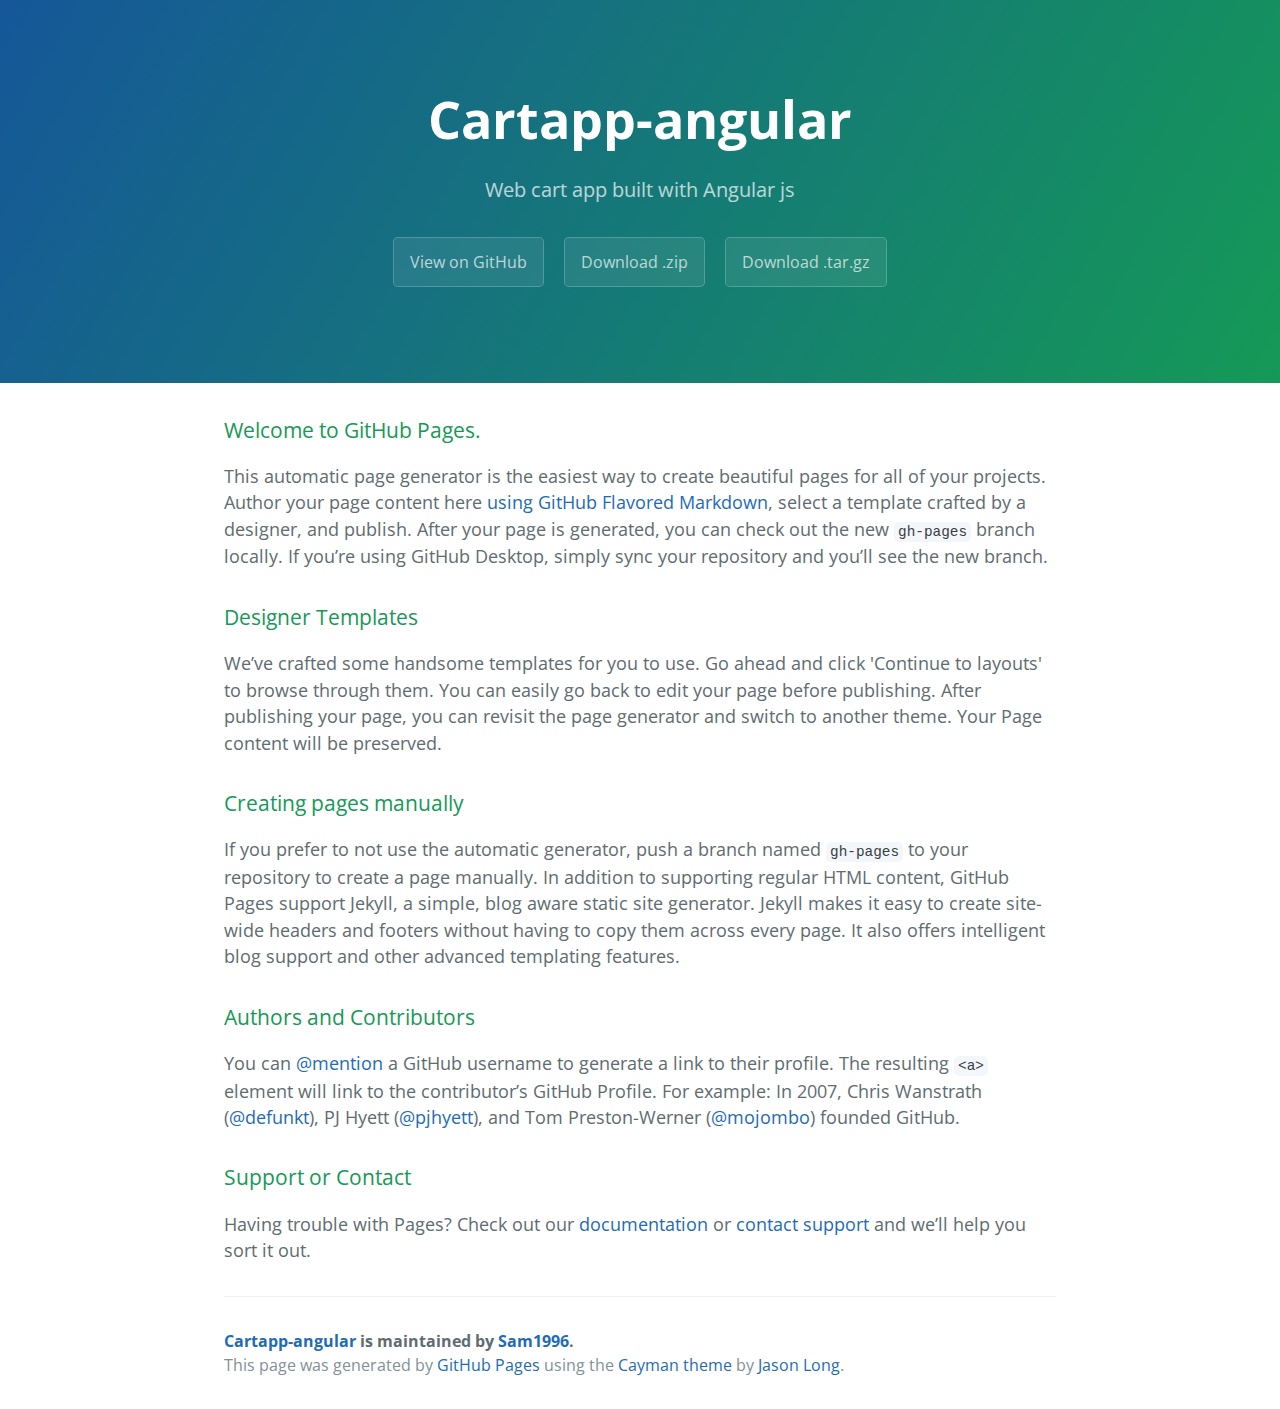
<file: index.html>
<!DOCTYPE html>
<html lang="en-us">
  <head>
    <meta charset="UTF-8">
    <title>Cartapp-angular by Sam1996</title>
    <meta name="viewport" content="width=device-width, initial-scale=1">
    <link rel="stylesheet" type="text/css" href="stylesheets/normalize.css" media="screen">
    <link href='https://fonts.googleapis.com/css?family=Open+Sans:400,700' rel='stylesheet' type='text/css'>
    <link rel="stylesheet" type="text/css" href="stylesheets/stylesheet.css" media="screen">
    <link rel="stylesheet" type="text/css" href="stylesheets/github-light.css" media="screen">
  </head>
  <body>
    <section class="page-header">
      <h1 class="project-name">Cartapp-angular</h1>
      <h2 class="project-tagline"> Web cart app built with Angular js</h2>
      <a href="https://github.com/Sam1996/CartApp-Angular" class="btn">View on GitHub</a>
      <a href="https://github.com/Sam1996/CartApp-Angular/zipball/master" class="btn">Download .zip</a>
      <a href="https://github.com/Sam1996/CartApp-Angular/tarball/master" class="btn">Download .tar.gz</a>
    </section>

    <section class="main-content">
      <h3>
<a id="welcome-to-github-pages" class="anchor" href="#welcome-to-github-pages" aria-hidden="true"><span class="octicon octicon-link"></span></a>Welcome to GitHub Pages.</h3>

<p>This automatic page generator is the easiest way to create beautiful pages for all of your projects. Author your page content here <a href="https://guides.github.com/features/mastering-markdown/">using GitHub Flavored Markdown</a>, select a template crafted by a designer, and publish. After your page is generated, you can check out the new <code>gh-pages</code> branch locally. If you’re using GitHub Desktop, simply sync your repository and you’ll see the new branch.</p>

<h3>
<a id="designer-templates" class="anchor" href="#designer-templates" aria-hidden="true"><span class="octicon octicon-link"></span></a>Designer Templates</h3>

<p>We’ve crafted some handsome templates for you to use. Go ahead and click 'Continue to layouts' to browse through them. You can easily go back to edit your page before publishing. After publishing your page, you can revisit the page generator and switch to another theme. Your Page content will be preserved.</p>

<h3>
<a id="creating-pages-manually" class="anchor" href="#creating-pages-manually" aria-hidden="true"><span class="octicon octicon-link"></span></a>Creating pages manually</h3>

<p>If you prefer to not use the automatic generator, push a branch named <code>gh-pages</code> to your repository to create a page manually. In addition to supporting regular HTML content, GitHub Pages support Jekyll, a simple, blog aware static site generator. Jekyll makes it easy to create site-wide headers and footers without having to copy them across every page. It also offers intelligent blog support and other advanced templating features.</p>

<h3>
<a id="authors-and-contributors" class="anchor" href="#authors-and-contributors" aria-hidden="true"><span class="octicon octicon-link"></span></a>Authors and Contributors</h3>

<p>You can <a href="https://github.com/blog/821" class="user-mention">@mention</a> a GitHub username to generate a link to their profile. The resulting <code>&lt;a&gt;</code> element will link to the contributor’s GitHub Profile. For example: In 2007, Chris Wanstrath (<a href="https://github.com/defunkt" class="user-mention">@defunkt</a>), PJ Hyett (<a href="https://github.com/pjhyett" class="user-mention">@pjhyett</a>), and Tom Preston-Werner (<a href="https://github.com/mojombo" class="user-mention">@mojombo</a>) founded GitHub.</p>

<h3>
<a id="support-or-contact" class="anchor" href="#support-or-contact" aria-hidden="true"><span class="octicon octicon-link"></span></a>Support or Contact</h3>

<p>Having trouble with Pages? Check out our <a href="https://help.github.com/pages">documentation</a> or <a href="https://github.com/contact">contact support</a> and we’ll help you sort it out.</p>

      <footer class="site-footer">
        <span class="site-footer-owner"><a href="https://github.com/Sam1996/CartApp-Angular">Cartapp-angular</a> is maintained by <a href="https://github.com/Sam1996">Sam1996</a>.</span>

        <span class="site-footer-credits">This page was generated by <a href="https://pages.github.com">GitHub Pages</a> using the <a href="https://github.com/jasonlong/cayman-theme">Cayman theme</a> by <a href="https://twitter.com/jasonlong">Jason Long</a>.</span>
      </footer>

    </section>

  
  </body>
</html>
</file>
<file: stylesheets/stylesheet.css>
* {
  box-sizing: border-box; }

body {
  padding: 0;
  margin: 0;
  font-family: "Open Sans", "Helvetica Neue", Helvetica, Arial, sans-serif;
  font-size: 16px;
  line-height: 1.5;
  color: #606c71; }

a {
  color: #1e6bb8;
  text-decoration: none; }
  a:hover {
    text-decoration: underline; }

.btn {
  display: inline-block;
  margin-bottom: 1rem;
  color: rgba(255, 255, 255, 0.7);
  background-color: rgba(255, 255, 255, 0.08);
  border-color: rgba(255, 255, 255, 0.2);
  border-style: solid;
  border-width: 1px;
  border-radius: 0.3rem;
  transition: color 0.2s, background-color 0.2s, border-color 0.2s; }
  .btn + .btn {
    margin-left: 1rem; }

.btn:hover {
  color: rgba(255, 255, 255, 0.8);
  text-decoration: none;
  background-color: rgba(255, 255, 255, 0.2);
  border-color: rgba(255, 255, 255, 0.3); }

@media screen and (min-width: 64em) {
  .btn {
    padding: 0.75rem 1rem; } }

@media screen and (min-width: 42em) and (max-width: 64em) {
  .btn {
    padding: 0.6rem 0.9rem;
    font-size: 0.9rem; } }

@media screen and (max-width: 42em) {
  .btn {
    display: block;
    width: 100%;
    padding: 0.75rem;
    font-size: 0.9rem; }
    .btn + .btn {
      margin-top: 1rem;
      margin-left: 0; } }

.page-header {
  color: #fff;
  text-align: center;
  background-color: #159957;
  background-image: linear-gradient(120deg, #155799, #159957); }

@media screen and (min-width: 64em) {
  .page-header {
    padding: 5rem 6rem; } }

@media screen and (min-width: 42em) and (max-width: 64em) {
  .page-header {
    padding: 3rem 4rem; } }

@media screen and (max-width: 42em) {
  .page-header {
    padding: 2rem 1rem; } }

.project-name {
  margin-top: 0;
  margin-bottom: 0.1rem; }

@media screen and (min-width: 64em) {
  .project-name {
    font-size: 3.25rem; } }

@media screen and (min-width: 42em) and (max-width: 64em) {
  .project-name {
    font-size: 2.25rem; } }

@media screen and (max-width: 42em) {
  .project-name {
    font-size: 1.75rem; } }

.project-tagline {
  margin-bottom: 2rem;
  font-weight: normal;
  opacity: 0.7; }

@media screen and (min-width: 64em) {
  .project-tagline {
    font-size: 1.25rem; } }

@media screen and (min-width: 42em) and (max-width: 64em) {
  .project-tagline {
    font-size: 1.15rem; } }

@media screen and (max-width: 42em) {
  .project-tagline {
    font-size: 1rem; } }

.main-content :first-child {
  margin-top: 0; }
.main-content img {
  max-width: 100%; }
.main-content h1, .main-content h2, .main-content h3, .main-content h4, .main-content h5, .main-content h6 {
  margin-top: 2rem;
  margin-bottom: 1rem;
  font-weight: normal;
  color: #159957; }
.main-content p {
  margin-bottom: 1em; }
.main-content code {
  padding: 2px 4px;
  font-family: Consolas, "Liberation Mono", Menlo, Courier, monospace;
  font-size: 0.9rem;
  color: #383e41;
  background-color: #f3f6fa;
  border-radius: 0.3rem; }
.main-content pre {
  padding: 0.8rem;
  margin-top: 0;
  margin-bottom: 1rem;
  font: 1rem Consolas, "Liberation Mono", Menlo, Courier, monospace;
  color: #567482;
  word-wrap: normal;
  background-color: #f3f6fa;
  border: solid 1px #dce6f0;
  border-radius: 0.3rem; }
  .main-content pre > code {
    padding: 0;
    margin: 0;
    font-size: 0.9rem;
    color: #567482;
    word-break: normal;
    white-space: pre;
    background: transparent;
    border: 0; }
.main-content .highlight {
  margin-bottom: 1rem; }
  .main-content .highlight pre {
    margin-bottom: 0;
    word-break: normal; }
.main-content .highlight pre, .main-content pre {
  padding: 0.8rem;
  overflow: auto;
  font-size: 0.9rem;
  line-height: 1.45;
  border-radius: 0.3rem; }
.main-content pre code, .main-content pre tt {
  display: inline;
  max-width: initial;
  padding: 0;
  margin: 0;
  overflow: initial;
  line-height: inherit;
  word-wrap: normal;
  background-color: transparent;
  border: 0; }
  .main-content pre code:before, .main-content pre code:after, .main-content pre tt:before, .main-content pre tt:after {
    content: normal; }
.main-content ul, .main-content ol {
  margin-top: 0; }
.main-content blockquote {
  padding: 0 1rem;
  margin-left: 0;
  color: #819198;
  border-left: 0.3rem solid #dce6f0; }
  .main-content blockquote > :first-child {
    margin-top: 0; }
  .main-content blockquote > :last-child {
    margin-bottom: 0; }
.main-content table {
  display: block;
  width: 100%;
  overflow: auto;
  word-break: normal;
  word-break: keep-all; }
  .main-content table th {
    font-weight: bold; }
  .main-content table th, .main-content table td {
    padding: 0.5rem 1rem;
    border: 1px solid #e9ebec; }
.main-content dl {
  padding: 0; }
  .main-content dl dt {
    padding: 0;
    margin-top: 1rem;
    font-size: 1rem;
    font-weight: bold; }
  .main-content dl dd {
    padding: 0;
    margin-bottom: 1rem; }
.main-content hr {
  height: 2px;
  padding: 0;
  margin: 1rem 0;
  background-color: #eff0f1;
  border: 0; }

@media screen and (min-width: 64em) {
  .main-content {
    max-width: 64rem;
    padding: 2rem 6rem;
    margin: 0 auto;
    font-size: 1.1rem; } }

@media screen and (min-width: 42em) and (max-width: 64em) {
  .main-content {
    padding: 2rem 4rem;
    font-size: 1.1rem; } }

@media screen and (max-width: 42em) {
  .main-content {
    padding: 2rem 1rem;
    font-size: 1rem; } }

.site-footer {
  padding-top: 2rem;
  margin-top: 2rem;
  border-top: solid 1px #eff0f1; }

.site-footer-owner {
  display: block;
  font-weight: bold; }

.site-footer-credits {
  color: #819198; }

@media screen and (min-width: 64em) {
  .site-footer {
    font-size: 1rem; } }

@media screen and (min-width: 42em) and (max-width: 64em) {
  .site-footer {
    font-size: 1rem; } }

@media screen and (max-width: 42em) {
  .site-footer {
    font-size: 0.9rem; } }
</file>
<file: stylesheets/github-light.css>
/*
   Copyright 2014 GitHub Inc.

   Licensed under the Apache License, Version 2.0 (the "License");
   you may not use this file except in compliance with the License.
   You may obtain a copy of the License at

       http://www.apache.org/licenses/LICENSE-2.0

   Unless required by applicable law or agreed to in writing, software
   distributed under the License is distributed on an "AS IS" BASIS,
   WITHOUT WARRANTIES OR CONDITIONS OF ANY KIND, either express or implied.
   See the License for the specific language governing permissions and
   limitations under the License.

*/

.pl-c /* comment */ {
  color: #969896;
}

.pl-c1      /* constant, markup.raw, meta.diff.header, meta.module-reference, meta.property-name, support, support.constant, support.variable, variable.other.constant */,
.pl-s .pl-v /* string variable */ {
  color: #0086b3;
}

.pl-e  /* entity */,
.pl-en /* entity.name */ {
  color: #795da3;
}

.pl-s .pl-s1 /* string source */,
.pl-smi      /* storage.modifier.import, storage.modifier.package, storage.type.java, variable.other, variable.parameter.function */ {
  color: #333;
}

.pl-ent /* entity.name.tag */ {
  color: #63a35c;
}

.pl-k /* keyword, storage, storage.type */ {
  color: #a71d5d;
}

.pl-pds              /* punctuation.definition.string, string.regexp.character-class */,
.pl-s                /* string */,
.pl-s .pl-pse .pl-s1 /* string punctuation.section.embedded source */,
.pl-sr               /* string.regexp */,
.pl-sr .pl-cce       /* string.regexp constant.character.escape */,
.pl-sr .pl-sra       /* string.regexp string.regexp.arbitrary-repitition */,
.pl-sr .pl-sre       /* string.regexp source.ruby.embedded */ {
  color: #183691;
}

.pl-v /* variable */ {
  color: #ed6a43;
}

.pl-id /* invalid.deprecated */ {
  color: #b52a1d;
}

.pl-ii /* invalid.illegal */ {
  background-color: #b52a1d;
  color: #f8f8f8;
}

.pl-sr .pl-cce /* string.regexp constant.character.escape */ {
  color: #63a35c;
  font-weight: bold;
}

.pl-ml /* markup.list */ {
  color: #693a17;
}

.pl-mh        /* markup.heading */,
.pl-mh .pl-en /* markup.heading entity.name */,
.pl-ms        /* meta.separator */ {
  color: #1d3e81;
  font-weight: bold;
}

.pl-mq /* markup.quote */ {
  color: #008080;
}

.pl-mi /* markup.italic */ {
  color: #333;
  font-style: italic;
}

.pl-mb /* markup.bold */ {
  color: #333;
  font-weight: bold;
}

.pl-md /* markup.deleted, meta.diff.header.from-file */ {
  background-color: #ffecec;
  color: #bd2c00;
}

.pl-mi1 /* markup.inserted, meta.diff.header.to-file */ {
  background-color: #eaffea;
  color: #55a532;
}

.pl-mdr /* meta.diff.range */ {
  color: #795da3;
  font-weight: bold;
}

.pl-mo /* meta.output */ {
  color: #1d3e81;
}
</file>
